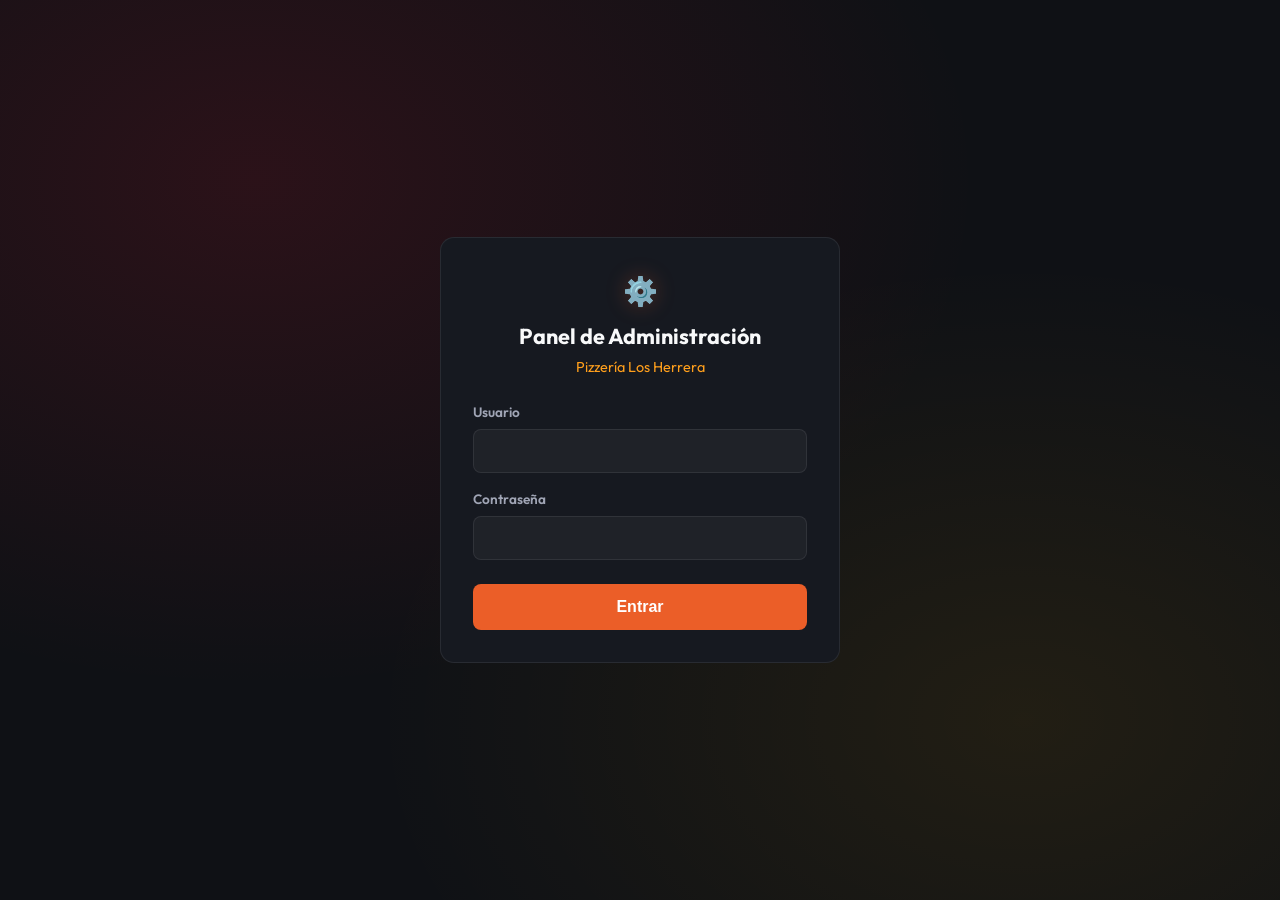
<file: frontend/admin.html>
<!DOCTYPE html>
<html lang="es">
<head>
  <meta charset="UTF-8">
  <meta name="viewport" content="width=device-width, initial-scale=1.0">
  <title>Panel de Administración | Pizzería Los Herrera</title>
  <meta name="description" content="Panel de Administración para gestionar el menú, modificar productos y controlar pedidos de la Pizzería Los Herrera.">
  <link rel="stylesheet" href="styles.css">
</head>
<body>

  <!-- Login (visible hasta autenticarse) -->
  <div id="admin-login-view" class="admin-login-view">
    <form id="form-admin-login" class="admin-login-card">
      <div class="admin-login-brand">
        <span class="logo-icon">⚙️</span>
        <h1>Panel de Administración</h1>
        <p>Pizzería Los Herrera</p>
      </div>
      <div class="form-group">
        <label class="form-label" for="login-username">Usuario</label>
        <input type="text" id="login-username" class="form-input" autocomplete="username" required>
      </div>
      <div class="form-group">
        <label class="form-label" for="login-password">Contraseña</label>
        <input type="password" id="login-password" class="form-input" autocomplete="current-password" required>
      </div>
      <p id="login-error" class="admin-login-error" hidden></p>
      <button type="submit" class="btn-submit">Entrar</button>
    </form>
  </div>

  <!-- Admin panel (oculto hasta login) -->
  <div id="admin-panel" hidden>

  <header>
    <div class="nav-container">
      <a href="/admin" class="logo">
        <span class="logo-icon">⚙️</span>
        <div>
          <span style="display: block; font-size: 1.2rem;">Panel de Administración</span>
          <span style="font-size: 0.75rem; color: var(--accent-amber); font-weight: 500; display: block; margin-top: -3px;">Pizzería Los Herrera</span>
        </div>
      </a>

      <div style="display: flex; gap: 0.75rem; align-items: center;">
        <nav class="nav-tabs">
          <button class="tab-btn active" data-tab="tab-products">
            <span>🍕</span> Menú (CRUD)
          </button>
          <button class="tab-btn" data-tab="tab-orders">
            <span>📋</span> Pedidos
            <span class="tab-badge" id="orders-badge" hidden>0</span>
          </button>
        </nav>
        <a href="/" target="_blank" class="btn-action" style="font-size: 0.85rem; padding: 0.45rem 0.85rem;">
          🌐 Ver Tienda
        </a>
        <button type="button" id="btn-logout" class="btn-action" style="font-size: 0.85rem; padding: 0.45rem 0.85rem;">
          Salir
        </button>
      </div>
    </div>
  </header>

  <main>
    <section id="tab-products" class="view-section active">
      <div class="section-header">
        <div>
          <h1 class="section-title">Gestión de Productos (CRUD)</h1>
          <p class="section-subtitle">Añade nuevas pizzas, modifica precios, cambia la disponibilidad o elimina ítems</p>
        </div>
        <button class="pill-btn active" id="btn-open-create-modal" style="padding: 0.5rem 1.1rem; font-size: 0.95rem;">
          ➕ Crear Nuevo Producto
        </button>
      </div>

      <div class="products-grid" id="admin-products-container">
        <div class="empty-state" style="grid-column: 1 / -1;">
          <p>Cargando lista de productos...</p>
        </div>
      </div>
    </section>

    <section id="tab-orders" class="view-section">
      <div class="section-header">
        <div>
          <h2 class="section-title">Control de Pedidos</h2>
          <p class="section-subtitle">Revisa comandas, cambia estados y accede a ubicaciones o chats</p>
        </div>
        <button class="pill-btn" id="btn-refresh-orders">🔄 Actualizar Pedidos</button>
      </div>

      <div class="category-pills" id="order-tab-pills">
        <button class="pill-btn active" data-order-tab="pending">🍕 Recibidos / Elaborando</button>
        <button class="pill-btn" data-order-tab="transit">🛵 En Camino</button>
        <button class="pill-btn" data-order-tab="delivered">✅ Entregados</button>
      </div>

      <div class="orders-search-bar">
        <label class="form-label" for="orders-search-id">Buscar pedido</label>
        <div class="orders-search-row">
          <input
            type="search"
            id="orders-search-id"
            class="form-input"
            placeholder="ID, nombre del cliente o carnet"
            autocomplete="off"
            spellcheck="false"
          >
          <button type="button" class="btn-action" id="btn-clear-orders-search" hidden>Limpiar</button>
        </div>
      </div>

      <div class="orders-list" id="admin-orders-container">
        <div class="empty-state">
          <p>Cargando lista de pedidos...</p>
        </div>
      </div>
    </section>
  </main>

  <div class="modal-overlay" id="modal-create-product">
    <div class="modal-content">
      <div class="modal-header">
        <h3 class="modal-title">Añadir Nuevo Producto al Menú</h3>
        <button class="btn-close" id="btn-close-create-modal">&times;</button>
      </div>

      <form id="form-create-product">
        <div class="form-group">
          <label class="form-label" for="prod-name">Nombre del Producto *</label>
          <input type="text" id="prod-name" class="form-input" placeholder="Ej: Pizza Jamón y Champñones" required>
        </div>

        <div class="form-row">
          <div class="form-group">
            <label class="form-label" for="prod-price">Precio ($) *</label>
            <input type="number" step="0.01" min="0.01" id="prod-price" class="form-input" placeholder="11.50" required>
          </div>
          <div class="form-group">
            <label class="form-label" for="prod-category">Categoría *</label>
            <select id="prod-category" class="form-select">
              <option value="Pizza">Pizza</option>
              <option value="Bebidas">Bebidas</option>
              <option value="Postres">Postres</option>
              <option value="Extras">Extras</option>
            </select>
          </div>
        </div>

        <div class="form-group">
          <label class="form-label" for="prod-desc">Descripción / Ingredientes</label>
          <textarea id="prod-desc" class="form-textarea" rows="3" placeholder="Queso mozzarella, jamón cocido, champiñones frescos y orégano..."></textarea>
        </div>

        <div class="form-group">
          <label class="form-label">Foto del Producto (opcional)</label>
          <div class="image-upload-area" id="create-image-upload-area">
            <input type="file" id="prod-image" accept="image/*" hidden>
            <div id="create-image-preview" class="image-upload-placeholder">
              <span style="font-size: 1.5rem;">📷</span>
              <span>Seleccionar imagen</span>
              <span style="font-size: 0.75rem; color: var(--text-dim);">JPG, PNG, WebP (max 5MB)</span>
            </div>
          </div>
        </div>

        <button type="submit" class="btn-submit">Guardar Producto</button>
      </form>
    </div>
  </div>

  <div class="modal-overlay" id="modal-edit-product">
    <div class="modal-content">
      <div class="modal-header">
        <h3 class="modal-title">Editar Producto</h3>
        <button class="btn-close" id="btn-close-edit-modal">&times;</button>
      </div>

      <form id="form-edit-product">
        <input type="hidden" id="edit-prod-id">

        <div class="form-group">
          <label class="form-label" for="edit-prod-name">Nombre del Producto *</label>
          <input type="text" id="edit-prod-name" class="form-input" required>
        </div>

        <div class="form-row">
          <div class="form-group">
            <label class="form-label" for="edit-prod-price">Precio ($) *</label>
            <input type="number" step="0.01" min="0.01" id="edit-prod-price" class="form-input" required>
          </div>
          <div class="form-group">
            <label class="form-label" for="edit-prod-category">Categoría *</label>
            <select id="edit-prod-category" class="form-select">
              <option value="Pizza">Pizza</option>
              <option value="Bebidas">Bebidas</option>
              <option value="Postres">Postres</option>
              <option value="Extras">Extras</option>
            </select>
          </div>
        </div>

        <div class="form-group">
          <label class="form-label" for="edit-prod-desc">Descripción</label>
          <textarea id="edit-prod-desc" class="form-textarea" rows="3"></textarea>
        </div>

        <div class="form-group">
          <label class="form-label">Foto del Producto</label>
          <div class="image-upload-area" id="edit-image-upload-area">
            <input type="file" id="edit-prod-image" accept="image/*" hidden>
            <div id="edit-image-preview" class="image-upload-placeholder">
              <span style="font-size: 1.5rem;">📷</span>
              <span>Seleccionar imagen</span>
              <span style="font-size: 0.75rem; color: var(--text-dim);">JPG, PNG, WebP (max 5MB)</span>
            </div>
          </div>
        </div>

        <div class="form-group">
          <label class="form-label" style="display: flex; align-items: center; gap: 0.6rem; cursor: pointer; background: rgba(255,255,255,0.04); padding: 0.75rem; border-radius: var(--radius-sm); border: 1px solid var(--border-color);">
            <input type="checkbox" id="edit-prod-available" style="width: 20px; height: 20px; accent-color: var(--primary);">
            <span style="font-weight: 500;">Producto Disponible para la Venta</span>
          </label>
        </div>

        <div class="form-group" id="clear-image-row" style="display: none;">
          <label class="form-label" style="display: flex; align-items: center; gap: 0.6rem; cursor: pointer; background: rgba(247,23,53,0.08); padding: 0.75rem; border-radius: var(--radius-sm); border: 1px solid rgba(247,23,53,0.3);">
            <input type="checkbox" id="edit-prod-clear-image" style="width: 20px; height: 20px; accent-color: #f71735;">
            <span style="font-weight: 500;">Quitar la foto actual de este producto</span>
          </label>
        </div>

        <button type="submit" class="btn-submit">💾 Guardar Cambios</button>
      </form>
    </div>
  </div>

  <!-- Confirmación: Completar pedido -->
  <div class="modal-overlay" id="modal-complete-order">
    <div class="modal-content" style="max-width: 460px;">
      <div class="modal-header">
        <h3 class="modal-title">Completar pedido</h3>
        <button type="button" class="btn-close" id="btn-close-complete">&times;</button>
      </div>

      <div style="text-align: center; margin-bottom: 1.25rem;">
        <h4 style="font-size: 1.15rem; font-weight: 600; color: var(--text-main); margin-bottom: 0.5rem;">
          ¿Marcar este pedido como entregado?
        </h4>
        <p style="color: var(--text-muted); font-size: 0.9rem;">
          El estado pasará a <strong style="color: var(--accent-green);">Entregado</strong> y el pedido quedará completado.
        </p>
      </div>

      <div id="complete-summary-box" style="background: rgba(255, 255, 255, 0.04); border: 1px solid var(--border-color); padding: 1rem; border-radius: var(--radius-md); margin-bottom: 1.25rem; font-size: 0.9rem;">
      </div>

      <div style="display: grid; grid-template-columns: 1fr 1fr; gap: 0.75rem;">
        <button type="button" class="btn-action" id="btn-cancel-complete" style="justify-content: center; padding: 0.8rem; background: rgba(255,255,255,0.08);">
          Cancelar
        </button>
        <button type="button" class="btn-submit btn-complete-confirm" id="btn-final-complete" style="margin-top: 0; padding: 0.8rem;">
          Sí, completar
        </button>
      </div>
    </div>
  </div>

  <!-- Confirmación: Eliminar pedido -->
  <div class="modal-overlay" id="modal-delete-order">
    <div class="modal-content" style="max-width: 460px;">
      <div class="modal-header">
        <h3 class="modal-title">Eliminar pedido</h3>
        <button type="button" class="btn-close" id="btn-close-delete">&times;</button>
      </div>

      <div style="text-align: center; margin-bottom: 1.25rem;">
        <h4 style="font-size: 1.15rem; font-weight: 600; color: var(--text-main); margin-bottom: 0.5rem;">
          ¿Eliminar este pedido?
        </h4>
        <p style="color: var(--text-muted); font-size: 0.9rem;">
          Esta acción <strong style="color: var(--accent-gold);">no se puede deshacer</strong>. El pedido y todos sus datos serán borrados permanentemente.
        </p>
      </div>

      <div id="delete-summary-box" style="background: rgba(255, 255, 255, 0.04); border: 1px solid var(--border-color); padding: 1rem; border-radius: var(--radius-md); margin-bottom: 1.25rem; font-size: 0.9rem;">
      </div>

      <div style="display: grid; grid-template-columns: 1fr 1fr; gap: 0.75rem;">
        <button type="button" class="btn-action" id="btn-cancel-delete" style="justify-content: center; padding: 0.8rem; background: rgba(255,255,255,0.08);">
          Cancelar
        </button>
        <button type="button" class="btn-submit" id="btn-final-delete" style="margin-top: 0; padding: 0.8rem; background: rgba(247,23,53,0.85);">
          🗑️ Sí, eliminar
        </button>
      </div>
    </div>
  </div>

  </div><!-- /admin-panel -->

  <div class="toast" id="toast-msg">Notificación</div>

  <script src="admin.js"></script>
</body>
</html>
</file>
<file: frontend/styles.css>
/* Pizzería Los Herrera - Vanilla CSS Design System */
@import url('https://fonts.googleapis.com/css2?family=Outfit:wght@300;400;500;600;700&display=swap');

:root {
  --bg-dark: #0f1115;
  --bg-card: rgba(26, 29, 36, 0.75);
  --bg-card-hover: rgba(35, 40, 50, 0.9);
  --bg-modal: #161920;
  --border-color: rgba(255, 255, 255, 0.08);
  --border-highlight: rgba(235, 94, 40, 0.4);
  
  --primary: #eb5e28;
  --primary-hover: #ff6f38;
  --primary-glow: rgba(235, 94, 40, 0.3);
  
  --accent-gold: #f71735;
  --accent-green: #2ec4b6;
  --accent-blue: #3a86ff;
  --accent-amber: #ff9f1c;

  --text-main: #f8f9fa;
  --text-muted: #a0a5b5;
  --text-dim: #6c7284;
  
  --radius-sm: 8px;
  --radius-md: 14px;
  --radius-lg: 20px;
  --shadow-lg: 0 10px 30px rgba(0, 0, 0, 0.5);
  --transition: all 0.25s cubic-bezier(0.4, 0, 0.2, 1);
}

* {
  box-sizing: border-box;
  margin: 0;
  padding: 0;
}

body {
  font-family: 'Outfit', -apple-system, BlinkMacSystemFont, sans-serif;
  background-color: var(--bg-dark);
  color: var(--text-main);
  line-height: 1.5;
  min-height: 100vh;
  overflow-x: hidden;
  background-image: 
    radial-gradient(circle at 10% 20%, rgba(235, 94, 40, 0.07) 0%, transparent 40%),
    radial-gradient(circle at 90% 80%, rgba(46, 196, 182, 0.05) 0%, transparent 40%);
  background-attachment: fixed;
}

/* Header Navbar */
header {
  position: sticky;
  top: 0;
  z-index: 100;
  backdrop-filter: blur(16px);
  -webkit-backdrop-filter: blur(16px);
  background: rgba(15, 17, 21, 0.85);
  border-bottom: 1px solid var(--border-color);
  padding: 1rem 1.5rem;
}

.nav-container {
  max-width: 1200px;
  margin: 0 auto;
  display: flex;
  justify-content: space-between;
  align-items: center;
  min-width: 0;
}

.logo {
  display: flex;
  align-items: center;
  gap: 0.75rem;
  font-weight: 700;
  font-size: 1.35rem;
  color: var(--text-main);
  text-decoration: none;
  min-width: 0;
}

.logo > div {
  min-width: 0;
}

.logo > div span {
  overflow: hidden;
  text-overflow: ellipsis;
  white-space: nowrap;
}

.logo-icon {
  font-size: 1.75rem;
  filter: drop-shadow(0 0 10px var(--primary-glow));
}

.nav-tabs {
  display: flex;
  gap: 0.5rem;
  background: rgba(255, 255, 255, 0.04);
  padding: 0.35rem;
  border-radius: 40px;
  border: 1px solid var(--border-color);
}

.tab-btn {
  background: transparent;
  border: none;
  color: var(--text-muted);
  padding: 0.5rem 1.25rem;
  border-radius: 30px;
  font-weight: 500;
  font-size: 0.95rem;
  cursor: pointer;
  transition: var(--transition);
  display: flex;
  align-items: center;
  gap: 0.5rem;
}

.tab-btn:hover {
  color: var(--text-main);
}

.tab-btn.active {
  background: var(--primary);
  color: #fff;
  box-shadow: 0 4px 15px var(--primary-glow);
}

/* Contador de pedidos nuevos pendientes de revisar */
.tab-badge {
  display: inline-flex;
  align-items: center;
  justify-content: center;
  min-width: 20px;
  height: 20px;
  padding: 0 6px;
  border-radius: 10px;
  background: var(--accent-green);
  color: #06251f;
  font-size: 0.72rem;
  font-weight: 700;
  line-height: 1;
  animation: tab-badge-pulse 1.6s ease-in-out infinite;
}

.tab-badge[hidden] {
  display: none;
}

@keyframes tab-badge-pulse {
  0%, 100% { box-shadow: 0 0 0 0 rgba(46, 196, 182, 0.55); }
  50%      { box-shadow: 0 0 0 6px rgba(46, 196, 182, 0); }
}

@media (prefers-reduced-motion: reduce) {
  .tab-badge { animation: none; }
}

/* Hero Banner (Landing Page Cliente) */
.hero-banner {
  background: linear-gradient(135deg, rgba(235, 94, 40, 0.15) 0%, rgba(15, 17, 21, 0.95) 100%),
              radial-gradient(circle at right, rgba(46, 196, 182, 0.1) 0%, transparent 60%);
  border: 1px solid var(--border-highlight);
  border-radius: var(--radius-lg);
  padding: 2.5rem 2rem;
  margin-bottom: 2rem;
  box-shadow: 0 10px 30px rgba(0, 0, 0, 0.3);
  position: relative;
  overflow: hidden;
}

.hero-tag {
  display: inline-block;
  background: rgba(235, 94, 40, 0.2);
  color: var(--primary-hover);
  border: 1px solid rgba(235, 94, 40, 0.4);
  font-size: 0.85rem;
  font-weight: 600;
  padding: 0.25rem 0.85rem;
  border-radius: 20px;
  margin-bottom: 0.75rem;
}

.hero-title {
  font-size: 2.2rem;
  font-weight: 700;
  color: var(--text-main);
  line-height: 1.25;
  margin-bottom: 0.75rem;
}

.hero-subtitle {
  color: var(--text-muted);
  font-size: 1.05rem;
  max-width: 650px;
}

/* Main Container */
main {
  max-width: 1200px;
  margin: 2rem auto;
  padding: 0 1.5rem 5.5rem;
}

.site-footer {
  border-top: 1px solid var(--border-color);
  background: rgba(15, 17, 21, 0.88);
  padding: 2rem 1.5rem 1.25rem;
  color: var(--text-muted);
}

.site-footer-content {
  max-width: 1200px;
  margin: 0 auto;
  display: flex;
  justify-content: space-between;
  gap: 2rem;
}

.site-footer strong {
  color: var(--text-main);
  font-size: 1.05rem;
}

.site-footer-details {
  display: flex;
  flex-wrap: wrap;
  justify-content: flex-end;
  gap: 0.5rem 1.25rem;
  font-size: 0.9rem;
}

.site-footer a {
  color: var(--primary-hover);
}

.site-footer-copy {
  max-width: 1200px;
  margin: 1.5rem auto 0;
  padding-top: 1rem;
  border-top: 1px solid var(--border-color);
  font-size: 0.8rem;
  text-align: center;
}

.view-section {
  display: none;
  animation: fadeIn 0.3s ease-in-out;
}

.view-section.active {
  display: block;
}

@keyframes fadeIn {
  from { opacity: 0; transform: translateY(8px); }
  to { opacity: 1; transform: translateY(0); }
}

/* Section Header */
.section-header {
  margin-bottom: 1.75rem;
  display: flex;
  justify-content: space-between;
  align-items: flex-end;
}

.section-title {
  font-size: 1.8rem;
  font-weight: 700;
  color: var(--text-main);
}

.section-subtitle {
  color: var(--text-muted);
  font-size: 0.95rem;
  margin-top: 0.25rem;
}

/* Category Filter Pills */
.category-pills {
  display: flex;
  gap: 0.5rem;
  margin-bottom: 1.5rem;
  overflow-x: auto;
  padding-bottom: 0.5rem;
}

.pill-btn {
  background: rgba(255, 255, 255, 0.05);
  border: 1px solid var(--border-color);
  color: var(--text-muted);
  padding: 0.4rem 1rem;
  border-radius: 20px;
  font-size: 0.9rem;
  cursor: pointer;
  transition: var(--transition);
  white-space: nowrap;
}

.pill-btn.active, .pill-btn:hover {
  background: rgba(235, 94, 40, 0.15);
  border-color: var(--primary);
  color: var(--primary);
}

/* Grid Layouts */
.products-grid {
  display: grid;
  grid-template-columns: repeat(auto-fill, minmax(270px, 1fr));
  gap: 1.5rem;
}

/* Product Card */
.product-card {
  background: var(--bg-card);
  border: 1px solid var(--border-color);
  border-radius: var(--radius-md);
  padding: 1.25rem;
  display: flex;
  flex-direction: column;
  justify-content: space-between;
  transition: var(--transition);
  backdrop-filter: blur(8px);
  position: relative;
  overflow: hidden;
}

.product-card:hover {
  transform: translateY(-4px);
  background: var(--bg-card-hover);
  border-color: var(--border-highlight);
  box-shadow: 0 8px 25px rgba(0, 0, 0, 0.4);
}

.product-card.has-image {
  background-size: cover;
  background-position: center;
  cursor: pointer;
  color: #fff;
  min-height: 320px;
}

.product-card.has-image:hover {
  background-color: rgba(15, 17, 21, 0.4);
}

.product-card-overlay {
  position: absolute;
  inset: 0;
  background: linear-gradient(to top, rgba(15, 17, 21, 0.95) 0%, rgba(15, 17, 21, 0.5) 50%, rgba(15, 17, 21, 0.2) 100%);
  z-index: 1;
  pointer-events: none;
}

.product-card-content {
  position: relative;
  z-index: 2;
}

.product-card.has-image .product-footer {
  position: relative;
  z-index: 2;
  border-top: 1px solid rgba(255, 255, 255, 0.15);
}

.product-badge {
  position: absolute;
  top: 1rem;
  right: 1rem;
  font-size: 0.75rem;
  padding: 0.2rem 0.6rem;
  border-radius: 12px;
  font-weight: 600;
  text-transform: uppercase;
}

.badge-available {
  background: rgba(46, 196, 182, 0.15);
  color: var(--accent-green);
  border: 1px solid rgba(46, 196, 182, 0.3);
}

.badge-unavailable {
  background: rgba(247, 23, 53, 0.15);
  color: var(--accent-gold);
  border: 1px solid rgba(247, 23, 53, 0.3);
}

.product-category {
  font-size: 0.8rem;
  color: var(--primary);
  font-weight: 600;
  text-transform: uppercase;
  letter-spacing: 0.5px;
  margin-bottom: 0.4rem;
}

.product-title {
  font-size: 1.25rem;
  font-weight: 600;
  margin-bottom: 0.4rem;
}

.product-desc {
  color: var(--text-muted);
  font-size: 0.9rem;
  margin-bottom: 1.25rem;
  min-height: 2.7rem;
}

.product-footer {
  display: flex;
  justify-content: space-between;
  align-items: center;
  margin-top: auto;
  padding-top: 0.75rem;
  border-top: 1px solid rgba(255, 255, 255, 0.05);
}

.product-price {
  font-size: 1.35rem;
  font-weight: 700;
  color: var(--text-main);
}

.btn-add-cart {
  background: var(--primary);
  color: #fff;
  border: none;
  padding: 0.55rem 1rem;
  border-radius: var(--radius-sm);
  font-weight: 600;
  cursor: pointer;
  transition: var(--transition);
  display: flex;
  align-items: center;
  gap: 0.4rem;
}

.btn-add-cart:hover {
  background: var(--primary-hover);
  box-shadow: 0 4px 12px var(--primary-glow);
}

.btn-add-cart:disabled {
  background: rgba(255, 255, 255, 0.1);
  color: var(--text-dim);
  cursor: not-allowed;
  box-shadow: none;
}

/* Floating Cart Button */
.cart-floating-btn {
  position: fixed;
  bottom: 1.5rem;
  right: 1.5rem;
  width: 3.25rem;
  height: 3.25rem;
  background: var(--primary);
  color: #fff;
  border: none;
  border-radius: 50%;
  padding: 0;
  font-size: 1.35rem;
  display: flex;
  align-items: center;
  justify-content: center;
  cursor: pointer;
  box-shadow: 0 6px 18px rgba(235, 94, 40, 0.35);
  z-index: 90;
  transition: var(--transition);
}

.cart-floating-btn:hover {
  transform: scale(1.05);
  background: var(--primary-hover);
}

.cart-badge {
  position: absolute;
  top: -0.3rem;
  right: -0.3rem;
  min-width: 1.25rem;
  height: 1.25rem;
  background: #fff;
  color: var(--primary);
  border-radius: 20px;
  padding: 0 0.25rem;
  font-size: 0.72rem;
  font-weight: 700;
  display: flex;
  align-items: center;
  justify-content: center;
}

/* Modal Overlay & Card */
.modal-overlay {
  position: fixed;
  top: 0;
  left: 0;
  width: 100%;
  height: 100%;
  background: rgba(0, 0, 0, 0.75);
  backdrop-filter: blur(6px);
  z-index: 200;
  display: none;
  align-items: center;
  justify-content: center;
  padding: 1rem;
}

.modal-overlay.active {
  display: flex;
}

.modal-content {
  background: var(--bg-modal);
  border: 1px solid var(--border-color);
  border-radius: var(--radius-lg);
  width: 100%;
  max-width: 540px;
  max-height: 90vh;
  overflow-y: auto;
  padding: 1.75rem;
  box-shadow: var(--shadow-lg);
  animation: modalUp 0.25s ease-out;
  overscroll-behavior: contain;
}

@keyframes modalUp {
  from { opacity: 0; transform: translateY(20px); }
  to { opacity: 1; transform: translateY(0); }
}

.modal-header {
  display: flex;
  justify-content: space-between;
  align-items: center;
  margin-bottom: 1.25rem;
  padding-bottom: 0.75rem;
  border-bottom: 1px solid var(--border-color);
}

.modal-title {
  font-size: 1.35rem;
  font-weight: 700;
}

.btn-close {
  background: transparent;
  border: none;
  color: var(--text-muted);
  font-size: 1.5rem;
  cursor: pointer;
  transition: var(--transition);
}

.btn-close:hover {
  color: var(--text-main);
}

/* Cart Item Row */
.cart-items-list {
  margin-bottom: 1.25rem;
  max-height: 220px;
  overflow-y: auto;
}

.cart-item {
  display: flex;
  justify-content: space-between;
  align-items: center;
  padding: 0.75rem 0;
  border-bottom: 1px solid rgba(255, 255, 255, 0.05);
}

.cart-item-info h4 {
  font-size: 1rem;
  font-weight: 600;
}

.cart-item-info p {
  font-size: 0.85rem;
  color: var(--text-muted);
}

.cart-item-controls {
  display: flex;
  align-items: center;
  gap: 0.5rem;
}

.btn-qty {
  background: rgba(255, 255, 255, 0.1);
  border: none;
  color: var(--text-main);
  width: 28px;
  height: 28px;
  min-width: 28px;
  border-radius: 6px;
  cursor: pointer;
  font-weight: 700;
  display: flex;
  align-items: center;
  justify-content: center;
}

.btn-qty:hover {
  background: var(--primary);
}

.cart-total-bar {
  display: flex;
  justify-content: space-between;
  align-items: center;
  padding: 1rem 0;
  font-size: 1.2rem;
  font-weight: 700;
  border-top: 2px dashed var(--border-color);
  margin-bottom: 1.25rem;
}

/* Form Controls */
.form-group {
  margin-bottom: 1rem;
}

.form-label {
  display: block;
  font-size: 0.85rem;
  font-weight: 600;
  color: var(--text-muted);
  margin-bottom: 0.4rem;
}

.form-input, .form-textarea, .form-select {
  width: 100%;
  background: rgba(255, 255, 255, 0.04);
  border: 1px solid var(--border-color);
  border-radius: var(--radius-sm);
  padding: 0.7rem 0.9rem;
  color: var(--text-main);
  font-family: inherit;
  font-size: 0.95rem;
  min-height: 44px;
  transition: var(--transition);
}

.form-input:focus, .form-textarea:focus, .form-select:focus {
  outline: none;
  border-color: var(--primary);
  box-shadow: 0 0 0 3px var(--primary-glow);
}

.form-row {
  display: grid;
  grid-template-columns: 1fr 1fr;
  gap: 1rem;
}

.btn-submit {
  width: 100%;
  background: var(--primary);
  color: #fff;
  border: none;
  padding: 0.85rem;
  border-radius: var(--radius-sm);
  font-size: 1rem;
  font-weight: 600;
  cursor: pointer;
  transition: var(--transition);
  margin-top: 0.5rem;
  min-height: 46px;
}

.btn-submit:hover {
  background: var(--primary-hover);
  box-shadow: 0 4px 20px var(--primary-glow);
}

.image-upload-area {
  border: 2px dashed var(--border-color);
  border-radius: var(--radius-sm);
  cursor: pointer;
  transition: var(--transition);
  overflow: hidden;
}

.image-upload-area:hover {
  border-color: var(--primary);
  background: rgba(235, 94, 40, 0.05);
}

.image-upload-placeholder {
  display: flex;
  flex-direction: column;
  align-items: center;
  justify-content: center;
  gap: 0.3rem;
  padding: 1.5rem;
  text-align: center;
  color: var(--text-muted);
}

/* Orders Admin Grid */
.orders-list {
  display: flex;
  flex-direction: column;
  gap: 1rem;
}

.order-card {
  background: var(--bg-card);
  border: 1px solid var(--border-color);
  border-radius: var(--radius-md);
  padding: 1.25rem;
  display: flex;
  flex-direction: column;
  gap: 0.75rem;
}

.order-card-header {
  display: flex;
  justify-content: space-between;
  align-items: center;
  padding-bottom: 0.5rem;
  border-bottom: 1px solid rgba(255, 255, 255, 0.05);
}

.order-id {
  font-weight: 700;
  color: var(--primary);
}

.order-date {
  font-size: 0.8rem;
  color: var(--text-dim);
}

.status-badge {
  padding: 0.25rem 0.75rem;
  border-radius: 20px;
  font-size: 0.8rem;
  font-weight: 600;
}

.status-pendiente { background: rgba(255, 159, 28, 0.2); color: var(--accent-amber); border: 1px solid rgba(255, 159, 28, 0.4); }
.status-preparacion { background: rgba(58, 134, 255, 0.2); color: var(--accent-blue); border: 1px solid rgba(58, 134, 255, 0.4); }
.status-camino { background: rgba(46, 196, 182, 0.2); color: var(--accent-green); border: 1px solid rgba(46, 196, 182, 0.4); }
.status-entregado { background: rgba(255, 255, 255, 0.1); color: var(--text-muted); }

.order-actions {
  display: flex;
  gap: 0.5rem;
  flex-wrap: wrap;
  margin-top: 0.5rem;
}

.orders-search-bar {
  margin-bottom: 1.25rem;
  max-width: 520px;
}

.orders-search-row {
  display: flex;
  gap: 0.5rem;
  align-items: center;
}

.orders-search-row .form-input {
  flex: 1;
  margin: 0;
}

.orders-search-row .btn-action {
  flex-shrink: 0;
  padding: 0.65rem 0.9rem;
}

.btn-action {
  background: rgba(255, 255, 255, 0.05);
  border: 1px solid var(--border-color);
  color: var(--text-main);
  padding: 0.4rem 0.8rem;
  border-radius: 6px;
  font-size: 0.85rem;
  text-decoration: none;
  cursor: pointer;
  display: inline-flex;
  align-items: center;
  gap: 0.3rem;
  transition: var(--transition);
  min-height: 40px;
}

.btn-action:hover {
  background: rgba(255, 255, 255, 0.15);
}

.admin-product-actions {
  display: flex;
  flex-direction: column;
  gap: 0.4rem;
  padding-top: 0.75rem;
  border-top: 1px solid rgba(255, 255, 255, 0.12);
}

.admin-product-actions-grid {
  display: grid;
  grid-template-columns: 1fr 1fr;
  gap: 0.4rem;
}

.admin-product-action {
  justify-content: center;
  background: #292e38;
  border-color: #48515f;
  color: var(--text-main);
}

.admin-product-action:hover {
  background: #363d49;
}

.admin-product-action.is-pause,
.admin-product-action.is-delete {
  background: #492832;
  border-color: #8f3d4b;
  color: #ff9aa7;
}

.admin-product-action.is-activate {
  background: #173d3b;
  border-color: #2c7770;
  color: #82e0d6;
}

.btn-whatsapp {
  background: rgba(37, 211, 102, 0.15);
  color: #25d366;
  border-color: rgba(37, 211, 102, 0.3);
}
.btn-whatsapp:hover { background: rgba(37, 211, 102, 0.3); }

.btn-complete {
  background: rgba(46, 196, 182, 0.18);
  color: var(--accent-green);
  border-color: rgba(46, 196, 182, 0.4);
  font-weight: 600;
}
.btn-complete:hover { background: rgba(46, 196, 182, 0.32); }

.btn-delete-order {
  background: rgba(247, 23, 53, 0.15);
  color: var(--accent-gold);
  border: 1px solid rgba(247, 23, 53, 0.3);
  padding: 0.35rem 0.7rem;
  border-radius: 6px;
  font-size: 0.85rem;
  cursor: pointer;
  display: inline-flex;
  align-items: center;
  gap: 0.3rem;
  transition: var(--transition);
}
.btn-delete-order:hover {
  background: rgba(247, 23, 53, 0.35);
}

.btn-complete-confirm {
  background: rgba(46, 196, 182, 0.25) !important;
  color: var(--accent-green) !important;
  border: 1px solid rgba(46, 196, 182, 0.45);
}

.btn-maps {
  background: rgba(66, 133, 244, 0.15);
  color: #4285f4;
  border-color: rgba(66, 133, 244, 0.3);
}
.btn-maps:hover { background: rgba(66, 133, 244, 0.3); }

/* Empty state */
.empty-state {
  text-align: center;
  padding: 3rem 1rem;
  color: var(--text-muted);
}
.empty-state-icon {
  font-size: 3rem;
  margin-bottom: 0.5rem;
}

/* Toast alert */
.toast {
  position: fixed;
  bottom: 2rem;
  left: 50%;
  transform: translateX(-50%) translateY(100px);
  background: #232731;
  color: #fff;
  border: 1px solid var(--primary);
  padding: 0.75rem 1.5rem;
  border-radius: 30px;
  box-shadow: 0 8px 25px rgba(0,0,0,0.5);
  font-weight: 500;
  z-index: 300;
  transition: transform 0.3s ease-out, opacity 0.3s ease-out;
  opacity: 0;
}
.toast.show {
  transform: translateX(-50%) translateY(0);
  opacity: 1;
}

/* Responsive Media Queries */
@media (max-width: 768px) {
  header {
    padding: 0.75rem 1rem;
  }

  .nav-container {
    flex-direction: column;
    gap: 0.75rem;
    align-items: stretch;
  }

  .logo {
    justify-content: center;
    font-size: 1.2rem;
    max-width: 100%;
  }

  .nav-tabs {
    width: 100%;
    justify-content: space-around;
    overflow-x: auto;
    padding: 0.25rem;
  }

  .tab-btn {
    padding: 0.45rem 0.85rem;
    font-size: 0.85rem;
    white-space: nowrap;
  }

  main {
    margin: 1.25rem auto;
    padding: 0 1rem 5.5rem;
  }

  .site-footer-content {
    flex-direction: column;
    gap: 1rem;
  }

  .site-footer-details {
    justify-content: flex-start;
    flex-direction: column;
    gap: 0.4rem;
  }

  .section-header {
    flex-direction: column;
    align-items: flex-start;
    gap: 0.75rem;
  }

  .section-title {
    font-size: 1.45rem;
  }

  .hero-banner {
    border-radius: var(--radius-md);
    padding: 1.5rem 1.1rem;
    margin-bottom: 1.5rem;
  }

  .hero-title {
    font-size: clamp(1.7rem, 8vw, 2.2rem);
  }

  .hero-subtitle {
    font-size: 0.95rem;
  }

  .hero-tag {
    font-size: 0.75rem;
    max-width: 100%;
  }

  .category-pills {
    margin-right: -1rem;
    padding-right: 1rem;
    scrollbar-width: none;
  }

  .category-pills::-webkit-scrollbar {
    display: none;
  }

  .pill-btn,
  .btn-add-cart {
    min-height: 42px;
  }

  .products-grid {
    grid-template-columns: 1fr;
    gap: 1rem;
  }

  .product-card {
    min-width: 0;
  }

  .product-card.has-image {
    min-height: 280px;
  }

  .product-desc {
    min-height: 0;
  }

  .form-row {
    grid-template-columns: 1fr;
    gap: 0.75rem;
  }

  .cart-floating-btn {
    bottom: max(1rem, env(safe-area-inset-bottom));
    right: 1rem;
    width: 3rem;
    height: 3rem;
  }

  .modal-overlay {
    align-items: flex-end;
    padding: 0;
  }

  .modal-content {
    padding: 1.25rem;
    max-height: 92vh;
    border-radius: var(--radius-md) var(--radius-md) 0 0;
    padding-bottom: max(1.1rem, env(safe-area-inset-bottom));
  }

  .modal-header {
    position: sticky;
    top: -1.25rem;
    z-index: 1;
    background: var(--bg-modal);
    padding-top: 0.2rem;
  }

  .cart-items-list {
    max-height: 32vh;
  }

  .cart-item {
    gap: 0.75rem;
    align-items: flex-start;
  }

  .cart-item-info {
    min-width: 0;
  }

  .cart-item-info h4 {
    overflow-wrap: anywhere;
  }

  .cart-item-controls {
    flex-shrink: 0;
  }

  .order-card-header {
    flex-direction: column;
    align-items: flex-start;
    gap: 0.4rem;
  }

  .order-actions {
    flex-direction: column;
    align-items: stretch;
  }

  .order-actions .btn-action, .order-actions select {
    width: 100%;
    justify-content: center;
    min-height: 44px;
  }

  .orders-search-row {
    align-items: stretch;
    flex-direction: column;
  }

  .orders-search-row .btn-action {
    justify-content: center;
  }

  .admin-login-view {
    padding: 1rem;
  }

  .admin-login-card {
    padding: 1.25rem;
  }

  .admin-login-brand h1 {
    font-size: 1.2rem;
  }

  .nav-container > div:last-child {
    flex-wrap: wrap;
    justify-content: center;
  }

  .nav-container > div:last-child > .btn-action {
    flex: 1 1 auto;
    justify-content: center;
  }

  .order-card {
    padding: 1rem;
  }
}

@media (max-width: 420px) {
  main {
    padding: 0 0.75rem 5.5rem;
  }

  header {
    padding-inline: 0.75rem;
  }

  .logo-icon {
    font-size: 1.45rem;
  }

  .logo > div span:first-child {
    font-size: 1rem !important;
  }

  .logo > div span:last-child {
    font-size: 0.68rem !important;
  }

  .section-title {
    font-size: 1.3rem;
  }

  .product-card {
    padding: 1rem;
  }

  .product-footer {
    align-items: stretch;
    flex-direction: column;
    gap: 0.75rem;
  }

  .btn-add-cart {
    justify-content: center;
    width: 100%;
  }

  .cart-total-bar {
    font-size: 1rem;
  }
}

@media (min-width: 769px) and (max-width: 1024px) {
  .products-grid {
    grid-template-columns: repeat(2, 1fr);
  }
}

/* Admin login */
.admin-login-view {
  min-height: 100vh;
  display: flex;
  align-items: center;
  justify-content: center;
  padding: 1.5rem;
  background:
    radial-gradient(ellipse at 20% 20%, rgba(247, 23, 53, 0.12), transparent 50%),
    radial-gradient(ellipse at 80% 80%, rgba(255, 183, 3, 0.08), transparent 45%),
    var(--bg-dark);
}

.admin-login-view[hidden] {
  display: none;
}

.admin-login-card {
  width: 100%;
  max-width: 400px;
  padding: 2rem;
  background: var(--bg-modal);
  border: 1px solid var(--border-color);
  border-radius: var(--radius-md);
}

.admin-login-brand {
  text-align: center;
  margin-bottom: 1.5rem;
}

.admin-login-brand h1 {
  font-size: 1.35rem;
  margin: 0.5rem 0 0.25rem;
  color: var(--text-main);
}

.admin-login-brand p {
  margin: 0;
  color: var(--accent-amber);
  font-size: 0.9rem;
}

.admin-login-error {
  color: var(--accent-gold);
  font-size: 0.9rem;
  margin: 0 0 0.75rem;
}
</file>
